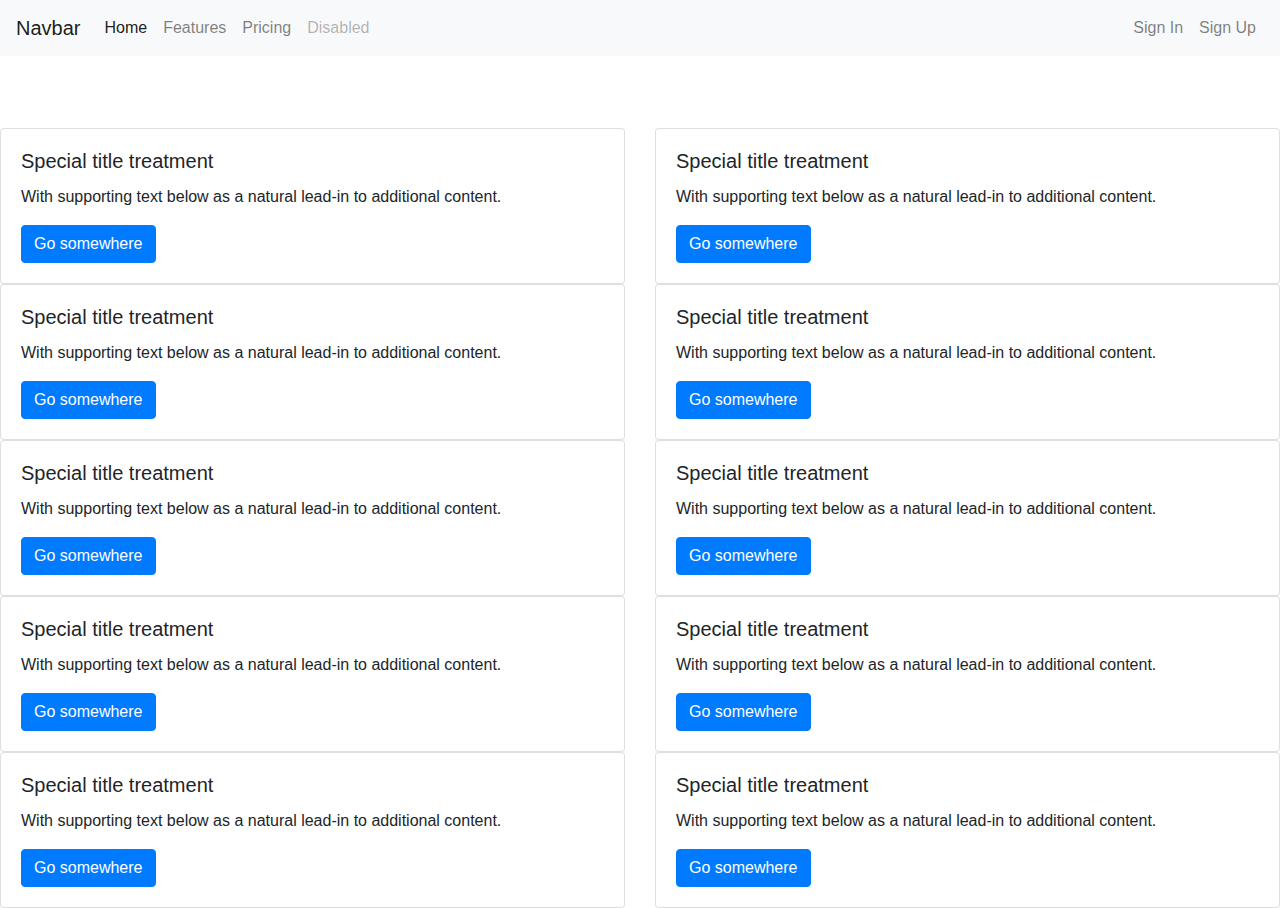
<file: ITResourses/target/ITResourses-2/index.html>
<!doctype html>
<html lang="en">
  <head>
    <!-- Required meta tags -->
    <meta charset="utf-8">
    <meta name="viewport" content="width=device-width, initial-scale=1, shrink-to-fit=no">

    <!-- Bootstrap CSS -->
    <link rel="stylesheet" href="https://cdn.jsdelivr.net/npm/bootstrap@4.0.0/dist/css/bootstrap.min.css" integrity="sha384-Gn5384xqQ1aoWXA+058RXPxPg6fy4IWvTNh0E263XmFcJlSAwiGgFAW/dAiS6JXm" crossorigin="anonymous">

    <title>Home</title>
  </head>
  <body>
     
      
    <nav class="navbar navbar-expand-lg navbar-light bg-light">
      <a class="navbar-brand" href="#">Navbar</a>
      <button class="navbar-toggler" type="button" data-toggle="collapse" data-target="#navbarNav" aria-controls="navbarNav" aria-expanded="false" aria-label="Toggle navigation">
        <span class="navbar-toggler-icon"></span>
      </button>
      <div class="collapse navbar-collapse" id="navbarNav">
        <ul class="navbar-nav mr-auto">
          <li class="nav-item active">
            <a class="nav-link" href="#">Home <span class="sr-only">(current)</span></a>
          </li>
          <li class="nav-item">
            <a class="nav-link" href="#">Features</a>
          </li>
          <li class="nav-item">
            <a class="nav-link" href="#">Pricing</a>
          </li>
          <li class="nav-item">
            <a class="nav-link disabled" href="#">Disabled</a>
          </li>
        </ul>
        <ul class="navbar-nav ml-auto">
          <li class="nav-item">
            <a class="nav-link" href="signin.html">Sign In</a>
          </li>
          <li class="nav-item">
            <a class="nav-link" href="Register.html">Sign Up</a>
          </li>
        </ul>
      </div>
    </nav>
      
<!--      Nav bar end-->



<!--selection start-->

<div>
    
    <br>
    <br>
    <br>
    
    
    
</div>

<div class="row">
  <div class="col-sm-6">
    <div class="card">
      <div class="card-body">
        <h5 class="card-title">Special title treatment</h5>
        <p class="card-text">With supporting text below as a natural lead-in to additional content.</p>
        <a href="#" class="btn btn-primary">Go somewhere</a>
      </div>
    </div>
  </div>
  <div class="col-sm-6">
    <div class="card">
      <div class="card-body">
        <h5 class="card-title">Special title treatment</h5>
        <p class="card-text">With supporting text below as a natural lead-in to additional content.</p>
        <a href="#" class="btn btn-primary">Go somewhere</a>
      </div>
    </div>
  </div>
</div>


<div class="row">
  <div class="col-sm-6">
    <div class="card">
      <div class="card-body">
        <h5 class="card-title">Special title treatment</h5>
        <p class="card-text">With supporting text below as a natural lead-in to additional content.</p>
        <a href="#" class="btn btn-primary">Go somewhere</a>
      </div>
    </div>
  </div>
  <div class="col-sm-6">
    <div class="card">
      <div class="card-body">
        <h5 class="card-title">Special title treatment</h5>
        <p class="card-text">With supporting text below as a natural lead-in to additional content.</p>
        <a href="#" class="btn btn-primary">Go somewhere</a>
      </div>
    </div>
  </div>
</div>
<div class="row">
  <div class="col-sm-6">
    <div class="card">
      <div class="card-body">
        <h5 class="card-title">Special title treatment</h5>
        <p class="card-text">With supporting text below as a natural lead-in to additional content.</p>
        <a href="#" class="btn btn-primary">Go somewhere</a>
      </div>
    </div>
  </div>
  <div class="col-sm-6">
    <div class="card">
      <div class="card-body">
        <h5 class="card-title">Special title treatment</h5>
        <p class="card-text">With supporting text below as a natural lead-in to additional content.</p>
        <a href="#" class="btn btn-primary">Go somewhere</a>
      </div>
    </div>
  </div>
</div>
<div class="row">
  <div class="col-sm-6">
    <div class="card">
      <div class="card-body">
        <h5 class="card-title">Special title treatment</h5>
        <p class="card-text">With supporting text below as a natural lead-in to additional content.</p>
        <a href="#" class="btn btn-primary">Go somewhere</a>
      </div>
    </div>
  </div>
  <div class="col-sm-6">
    <div class="card">
      <div class="card-body">
        <h5 class="card-title">Special title treatment</h5>
        <p class="card-text">With supporting text below as a natural lead-in to additional content.</p>
        <a href="#" class="btn btn-primary">Go somewhere</a>
      </div>
    </div>
  </div>
</div>
<div class="row">
  <div class="col-sm-6">
    <div class="card">
      <div class="card-body">
        <h5 class="card-title">Special title treatment</h5>
        <p class="card-text">With supporting text below as a natural lead-in to additional content.</p>
        <a href="#" class="btn btn-primary">Go somewhere</a>
      </div>
    </div>
  </div>
  <div class="col-sm-6">
    <div class="card">
      <div class="card-body">
        <h5 class="card-title">Special title treatment</h5>
        <p class="card-text">With supporting text below as a natural lead-in to additional content.</p>
        <a href="#" class="btn btn-primary">Go somewhere</a>
      </div>
    </div>
  </div>
</div>

























    <!-- Optional JavaScript -->
    <!-- jQuery first, then Popper.js, then Bootstrap JS -->
    <script src="https://code.jquery.com/jquery-3.2.1.slim.min.js" integrity="sha384-KJ3o2DKtIkvYIK3UENzmM7KCkRr/rE9/Qpg6aAZGJwFDMVNA/GpGFF93hXpG5KkN" crossorigin="anonymous"></script>
    <script src="https://cdn.jsdelivr.net/npm/popper.js@1.12.9/dist/umd/popper.min.js" integrity="sha384-ApNbgh9B+Y1QKtv3Rn7W3mgPxhU9K/ScQsAP7hUibX39j7fakFPskvXusvfa0b4Q" crossorigin="anonymous"></script>
    <script src="https://cdn.jsdelivr.net/npm/bootstrap@4.0.0/dist/js/bootstrap.min.js" integrity="sha384-JZR6Spejh4U02d8jOt6vLEHfe/JQGiRRSQQxSfFWpi1MquVdAyjUar5+76PVCmYl" crossorigin="anonymous"></script>
  </body>
</html>
</file>
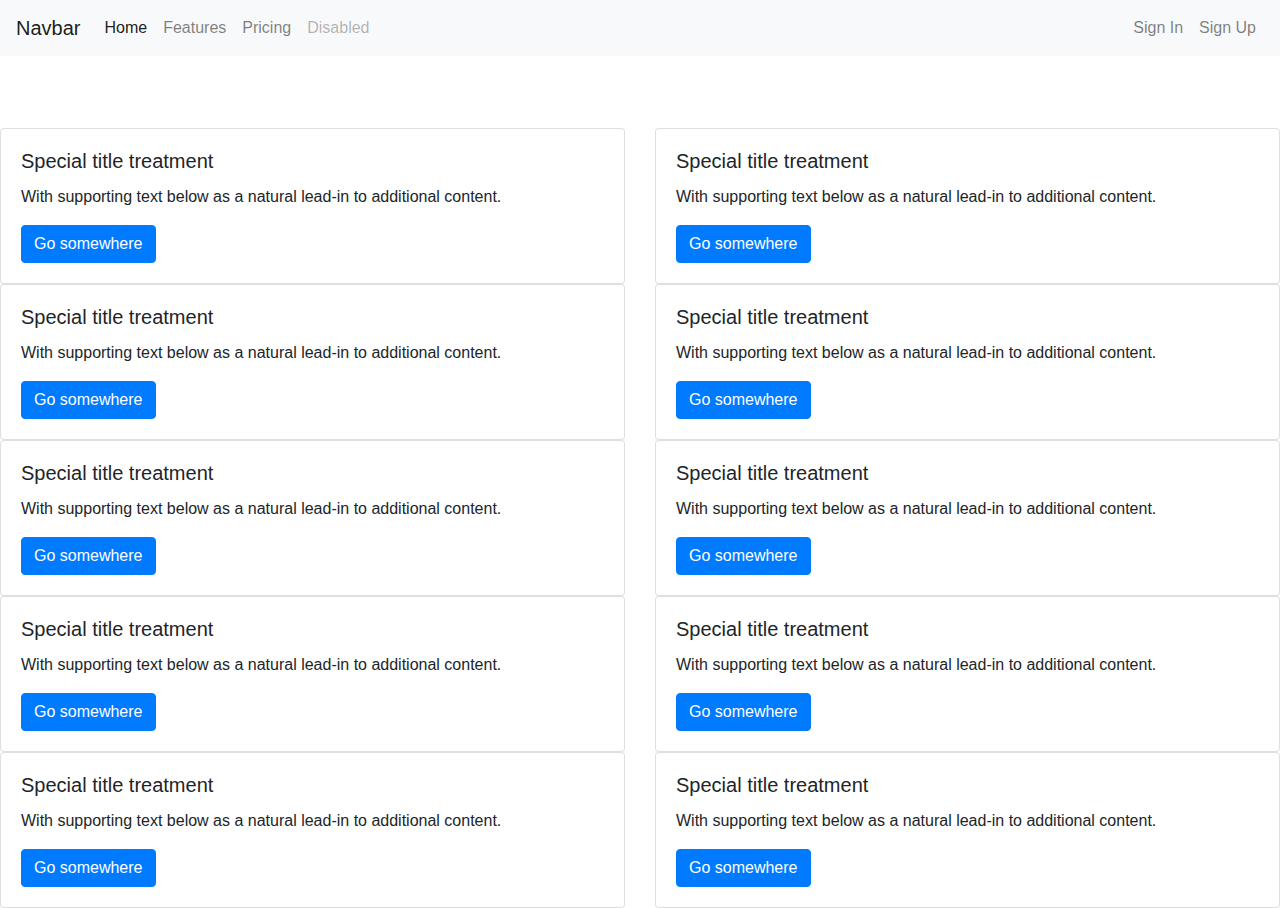
<file: web/Home.html>
<!doctype html>
<html lang="en">
  <head>
    <!-- Required meta tags -->
    <meta charset="utf-8">
    <meta name="viewport" content="width=device-width, initial-scale=1, shrink-to-fit=no">

    <!-- Bootstrap CSS -->
    <link rel="stylesheet" href="https://cdn.jsdelivr.net/npm/bootstrap@4.0.0/dist/css/bootstrap.min.css" integrity="sha384-Gn5384xqQ1aoWXA+058RXPxPg6fy4IWvTNh0E263XmFcJlSAwiGgFAW/dAiS6JXm" crossorigin="anonymous">

    <title>Home</title>
  </head>
  <body>
     
      
    <nav class="navbar navbar-expand-lg navbar-light bg-light">
      <a class="navbar-brand" href="#">Navbar</a>
      <button class="navbar-toggler" type="button" data-toggle="collapse" data-target="#navbarNav" aria-controls="navbarNav" aria-expanded="false" aria-label="Toggle navigation">
        <span class="navbar-toggler-icon"></span>
      </button>
      <div class="collapse navbar-collapse" id="navbarNav">
        <ul class="navbar-nav mr-auto">
          <li class="nav-item active">
            <a class="nav-link" href="#">Home <span class="sr-only">(current)</span></a>
          </li>
          <li class="nav-item">
            <a class="nav-link" href="#">Features</a>
          </li>
          <li class="nav-item">
            <a class="nav-link" href="#">Pricing</a>
          </li>
          <li class="nav-item">
            <a class="nav-link disabled" href="#">Disabled</a>
          </li>
        </ul>
        <ul class="navbar-nav ml-auto">
          <li class="nav-item">
            <a class="nav-link" href="signin.html">Sign In</a>
          </li>
          <li class="nav-item">
            <a class="nav-link" href="Register.html">Sign Up</a>
          </li>
        </ul>
      </div>
    </nav>
      
<!--      Nav bar end-->



<!--selection start-->

<div>
    
    <br>
    <br>
    <br>
    
    
    
</div>

<div class="row">
  <div class="col-sm-6">
    <div class="card">
      <div class="card-body">
        <h5 class="card-title">Special title treatment</h5>
        <p class="card-text">With supporting text below as a natural lead-in to additional content.</p>
        <a href="#" class="btn btn-primary">Go somewhere</a>
      </div>
    </div>
  </div>
  <div class="col-sm-6">
    <div class="card">
      <div class="card-body">
        <h5 class="card-title">Special title treatment</h5>
        <p class="card-text">With supporting text below as a natural lead-in to additional content.</p>
        <a href="#" class="btn btn-primary">Go somewhere</a>
      </div>
    </div>
  </div>
</div>


<div class="row">
  <div class="col-sm-6">
    <div class="card">
      <div class="card-body">
        <h5 class="card-title">Special title treatment</h5>
        <p class="card-text">With supporting text below as a natural lead-in to additional content.</p>
        <a href="#" class="btn btn-primary">Go somewhere</a>
      </div>
    </div>
  </div>
  <div class="col-sm-6">
    <div class="card">
      <div class="card-body">
        <h5 class="card-title">Special title treatment</h5>
        <p class="card-text">With supporting text below as a natural lead-in to additional content.</p>
        <a href="#" class="btn btn-primary">Go somewhere</a>
      </div>
    </div>
  </div>
</div>
<div class="row">
  <div class="col-sm-6">
    <div class="card">
      <div class="card-body">
        <h5 class="card-title">Special title treatment</h5>
        <p class="card-text">With supporting text below as a natural lead-in to additional content.</p>
        <a href="#" class="btn btn-primary">Go somewhere</a>
      </div>
    </div>
  </div>
  <div class="col-sm-6">
    <div class="card">
      <div class="card-body">
        <h5 class="card-title">Special title treatment</h5>
        <p class="card-text">With supporting text below as a natural lead-in to additional content.</p>
        <a href="#" class="btn btn-primary">Go somewhere</a>
      </div>
    </div>
  </div>
</div>
<div class="row">
  <div class="col-sm-6">
    <div class="card">
      <div class="card-body">
        <h5 class="card-title">Special title treatment</h5>
        <p class="card-text">With supporting text below as a natural lead-in to additional content.</p>
        <a href="#" class="btn btn-primary">Go somewhere</a>
      </div>
    </div>
  </div>
  <div class="col-sm-6">
    <div class="card">
      <div class="card-body">
        <h5 class="card-title">Special title treatment</h5>
        <p class="card-text">With supporting text below as a natural lead-in to additional content.</p>
        <a href="#" class="btn btn-primary">Go somewhere</a>
      </div>
    </div>
  </div>
</div>
<div class="row">
  <div class="col-sm-6">
    <div class="card">
      <div class="card-body">
        <h5 class="card-title">Special title treatment</h5>
        <p class="card-text">With supporting text below as a natural lead-in to additional content.</p>
        <a href="#" class="btn btn-primary">Go somewhere</a>
      </div>
    </div>
  </div>
  <div class="col-sm-6">
    <div class="card">
      <div class="card-body">
        <h5 class="card-title">Special title treatment</h5>
        <p class="card-text">With supporting text below as a natural lead-in to additional content.</p>
        <a href="#" class="btn btn-primary">Go somewhere</a>
      </div>
    </div>
  </div>
</div>

























    <!-- Optional JavaScript -->
    <!-- jQuery first, then Popper.js, then Bootstrap JS -->
    <script src="https://code.jquery.com/jquery-3.2.1.slim.min.js" integrity="sha384-KJ3o2DKtIkvYIK3UENzmM7KCkRr/rE9/Qpg6aAZGJwFDMVNA/GpGFF93hXpG5KkN" crossorigin="anonymous"></script>
    <script src="https://cdn.jsdelivr.net/npm/popper.js@1.12.9/dist/umd/popper.min.js" integrity="sha384-ApNbgh9B+Y1QKtv3Rn7W3mgPxhU9K/ScQsAP7hUibX39j7fakFPskvXusvfa0b4Q" crossorigin="anonymous"></script>
    <script src="https://cdn.jsdelivr.net/npm/bootstrap@4.0.0/dist/js/bootstrap.min.js" integrity="sha384-JZR6Spejh4U02d8jOt6vLEHfe/JQGiRRSQQxSfFWpi1MquVdAyjUar5+76PVCmYl" crossorigin="anonymous"></script>
  </body>
</html>
</file>
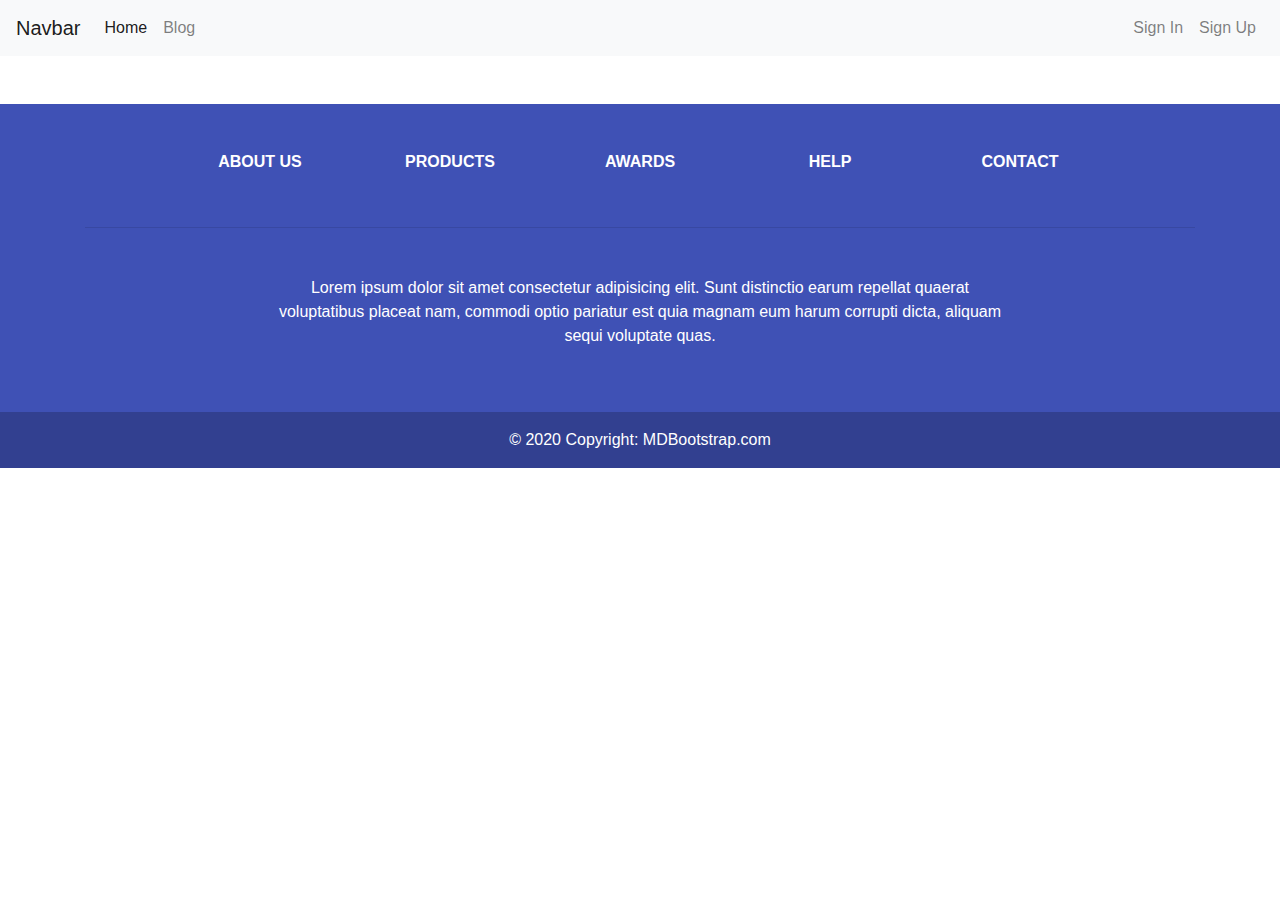
<file: ITResourses/target/ITResourses-2/base.html>
<html lang="en">
  <head>
    <!-- Required meta tags -->
    <meta charset="utf-8">
    <meta name="viewport" content="width=device-width, initial-scale=1, shrink-to-fit=no">

    <!-- Bootstrap CSS -->
    <link rel="stylesheet" href="https://cdn.jsdelivr.net/npm/bootstrap@4.0.0/dist/css/bootstrap.min.css" integrity="sha384-Gn5384xqQ1aoWXA+058RXPxPg6fy4IWvTNh0E263XmFcJlSAwiGgFAW/dAiS6JXm" crossorigin="anonymous">

    <title>Home</title>
  </head>
  <body>
     
      
    <nav class="navbar navbar-expand-lg navbar-light bg-light">
      <a class="navbar-brand" href="#">Navbar</a>
      <button class="navbar-toggler" type="button" data-toggle="collapse" data-target="#navbarNav" aria-controls="navbarNav" aria-expanded="false" aria-label="Toggle navigation">
        <span class="navbar-toggler-icon"></span>
      </button>
      <div class="collapse navbar-collapse" id="navbarNav">
        <ul class="navbar-nav mr-auto">
          <li class="nav-item active">
            <a class="nav-link" href="#">Home <span class="sr-only">(current)</span></a>
          </li>
          <li class="nav-item">
            <a class="nav-link" href="#">Blog</a>
          </li>
          
          
        </ul>
        <ul class="navbar-nav ml-auto">
          <li class="nav-item">
            <a class="nav-link" href="signin.html">Sign In</a>
          </li>
          <li class="nav-item">
            <a class="nav-link" href="Register.html">Sign Up</a>
          </li>
        </ul>
      </div>
    </nav>
      
<!--      Nav bar end-->

<!-- Remove the container if you want to extend the Footer to full width. -->
<div class="">
  <!-- Footer -->
  <footer class="text-center text-white" style="background-color: #3f51b5">
    <!-- Grid container -->
    <div class="container">
      <!-- Section: Links -->
      <section class="mt-5">
        <!-- Grid row-->
        <div class="row text-center d-flex justify-content-center pt-5">
          <!-- Grid column -->
          <div class="col-md-2">
            <h6 class="text-uppercase font-weight-bold">
              <a href="#!" class="text-white">About us</a>
            </h6>
          </div>
          <!-- Grid column -->

          <!-- Grid column -->
          <div class="col-md-2">
            <h6 class="text-uppercase font-weight-bold">
              <a href="#!" class="text-white">Products</a>
            </h6>
          </div>
          <!-- Grid column -->

          <!-- Grid column -->
          <div class="col-md-2">
            <h6 class="text-uppercase font-weight-bold">
              <a href="#!" class="text-white">Awards</a>
            </h6>
          </div>
          <!-- Grid column -->

          <!-- Grid column -->
          <div class="col-md-2">
            <h6 class="text-uppercase font-weight-bold">
              <a href="#!" class="text-white">Help</a>
            </h6>
          </div>
          <!-- Grid column -->

          <!-- Grid column -->
          <div class="col-md-2">
            <h6 class="text-uppercase font-weight-bold">
              <a href="#!" class="text-white">Contact</a>
            </h6>
          </div>
          <!-- Grid column -->
        </div>
        <!-- Grid row-->
      </section>
      <!-- Section: Links -->

      <hr class="my-5" />

      <!-- Section: Text -->
      <section class="mb-5">
        <div class="row d-flex justify-content-center">
          <div class="col-lg-8">
            <p>
              Lorem ipsum dolor sit amet consectetur adipisicing elit. Sunt
              distinctio earum repellat quaerat voluptatibus placeat nam,
              commodi optio pariatur est quia magnam eum harum corrupti
              dicta, aliquam sequi voluptate quas.
            </p>
          </div>
        </div>
      </section>
      <!-- Section: Text -->

      <!-- Section: Social -->
      <section class="text-center mb-5">
        <a href="" class="text-white me-4">
          <i class="fab fa-facebook-f"></i>
        </a>
        <a href="" class="text-white me-4">
          <i class="fab fa-twitter"></i>
        </a>
        <a href="" class="text-white me-4">
          <i class="fab fa-google"></i>
        </a>
        <a href="" class="text-white me-4">
          <i class="fab fa-instagram"></i>
        </a>
        <a href="" class="text-white me-4">
          <i class="fab fa-linkedin"></i>
        </a>
        <a href="" class="text-white me-4">
          <i class="fab fa-github"></i>
        </a>
      </section>
      <!-- Section: Social -->
    </div>
    <!-- Grid container -->

    <!-- Copyright -->
    <div
         class="text-center p-3"
         style="background-color: rgba(0, 0, 0, 0.2)"
         >
      © 2020 Copyright:
      <a class="text-white" href="https://mdbootstrap.com/"
         >MDBootstrap.com</a
        >
    </div>
    <!-- Copyright -->
  </footer>
  <!-- Footer -->
</div>
<!-- End of .container -->







    <!-- Optional JavaScript -->
    <!-- jQuery first, then Popper.js, then Bootstrap JS -->
    <script src="https://code.jquery.com/jquery-3.2.1.slim.min.js" integrity="sha384-KJ3o2DKtIkvYIK3UENzmM7KCkRr/rE9/Qpg6aAZGJwFDMVNA/GpGFF93hXpG5KkN" crossorigin="anonymous"></script>
    <script src="https://cdn.jsdelivr.net/npm/popper.js@1.12.9/dist/umd/popper.min.js" integrity="sha384-ApNbgh9B+Y1QKtv3Rn7W3mgPxhU9K/ScQsAP7hUibX39j7fakFPskvXusvfa0b4Q" crossorigin="anonymous"></script>
    <script src="https://cdn.jsdelivr.net/npm/bootstrap@4.0.0/dist/js/bootstrap.min.js" integrity="sha384-JZR6Spejh4U02d8jOt6vLEHfe/JQGiRRSQQxSfFWpi1MquVdAyjUar5+76PVCmYl" crossorigin="anonymous"></script>
  </body>
</html>
</file>
